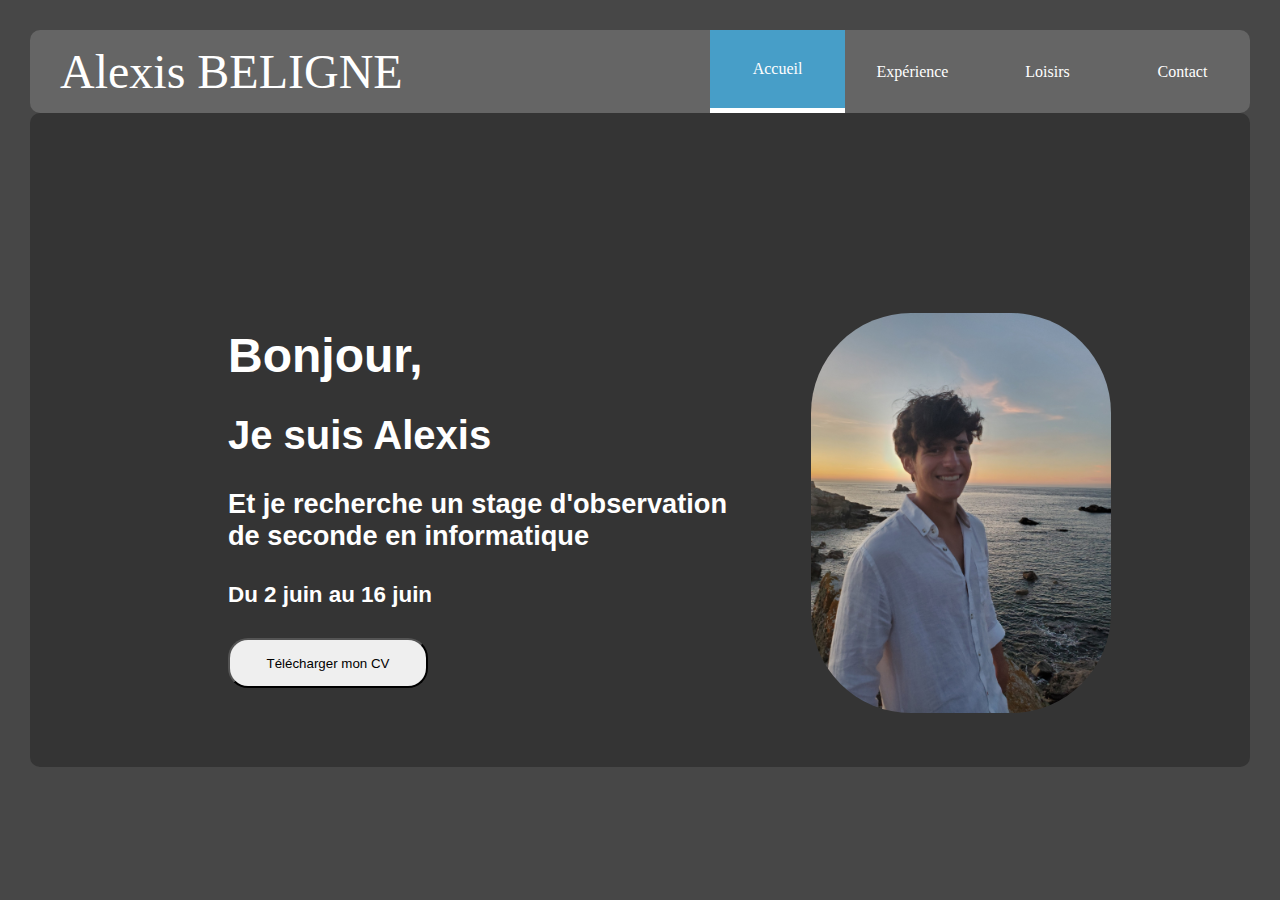
<file: CV copy/CV.html>
<!DOCTYPE html>
<html lang="fr">
<head>
    <meta charset="UTF-8">
    <link rel="stylesheet" href="Style.css">
    <meta name="viewport" content="width=device-width, initial-scale=1.0">
    <title>Alexis BELIGNE</title>
</head>
<body>

    <nav class="navigation">
        <div class="name">Alexis BELIGNE</div>
        <ul class="nav-bar">
            <a href="CV.html"><li id="active">Accueil</li></a>
            <a href="experience.html"><li>Expérience</li></a>
            <a href="loisir.html"><li>Loisirs</li></a>
            <a href="contact.html"><li>Contact</li></a>
        </ul>
    </nav>


    <main>
        <div class="header">
            <h1 class="accueil">Bonjour,</h1>
            <h2>Je suis Alexis</h2>
            <h3>Et je recherche un stage d'observation de seconde en informatique</h3>
            <h4>Du 2 juin au 16 juin</h4>
            <div class="button">
                <a href="test.pdf" download="test.pdf"><button>Télécharger mon CV</button></a>
            </div>
        </div>
        <div class="image">
            <img src="images/image_cv.jpg">
        </div>
        
    </main>





    


</body>
</html>
</file>
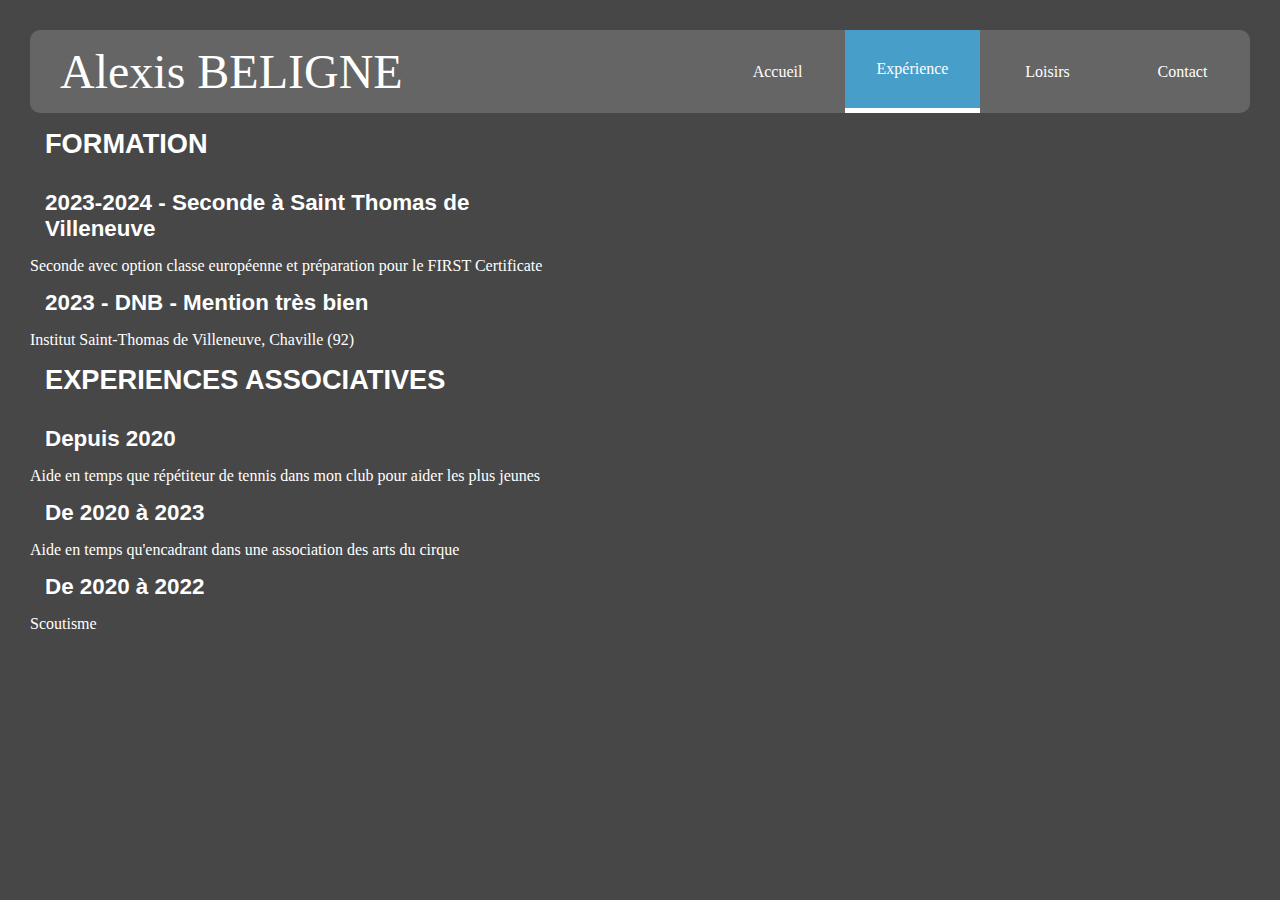
<file: CV copy/experience.html>
<!DOCTYPE html>
<html lang="fr">
<head>
    <meta charset="UTF-8">
    <link rel="stylesheet" href="Style.css">
    <meta name="viewport" content="width=device-width, initial-scale=1.0">
    <title>Alexis BELIGNE</title>
</head>
<body>

    <nav class="navigation">
        <div class="name">Alexis BELIGNE</div>
        <ul class="nav-bar">
            <a href="CV.html"><li>Accueil</li></a>
            <a href="experience.html"><li id="active">Expérience</li></a>
            <a href="loisir.html"><li>Loisirs</li></a>
            <a href="contact.html"><li>Contact</li></a>
        </ul>
    </nav>

    <section>
        <div class="formation">
            <h3>FORMATION</h3>
            <h4>2023-2024 - Seconde à Saint Thomas de Villeneuve</h4>
            <p>Seconde avec option classe européenne et préparation pour le FIRST Certificate</p>
            <h4>2023 - DNB - Mention très bien</h4>
            <p>Institut Saint-Thomas de Villeneuve, Chaville (92)
            </p>
        </div>
        <div class="asso">
            <h3>EXPERIENCES ASSOCIATIVES</h3>
                <h4>Depuis 2020</h4>
                <p>Aide en temps que répétiteur de tennis dans mon club pour aider les plus jeunes</p>
                <h4>De 2020 à 2023</h4>
                <p>Aide en temps qu'encadrant dans une association des arts du cirque</p>
                <h4>De 2020 à 2022</h4>
                <p>Scoutisme</p>
        </div>
    </div>
    </section>


</body>
</html>
</file>
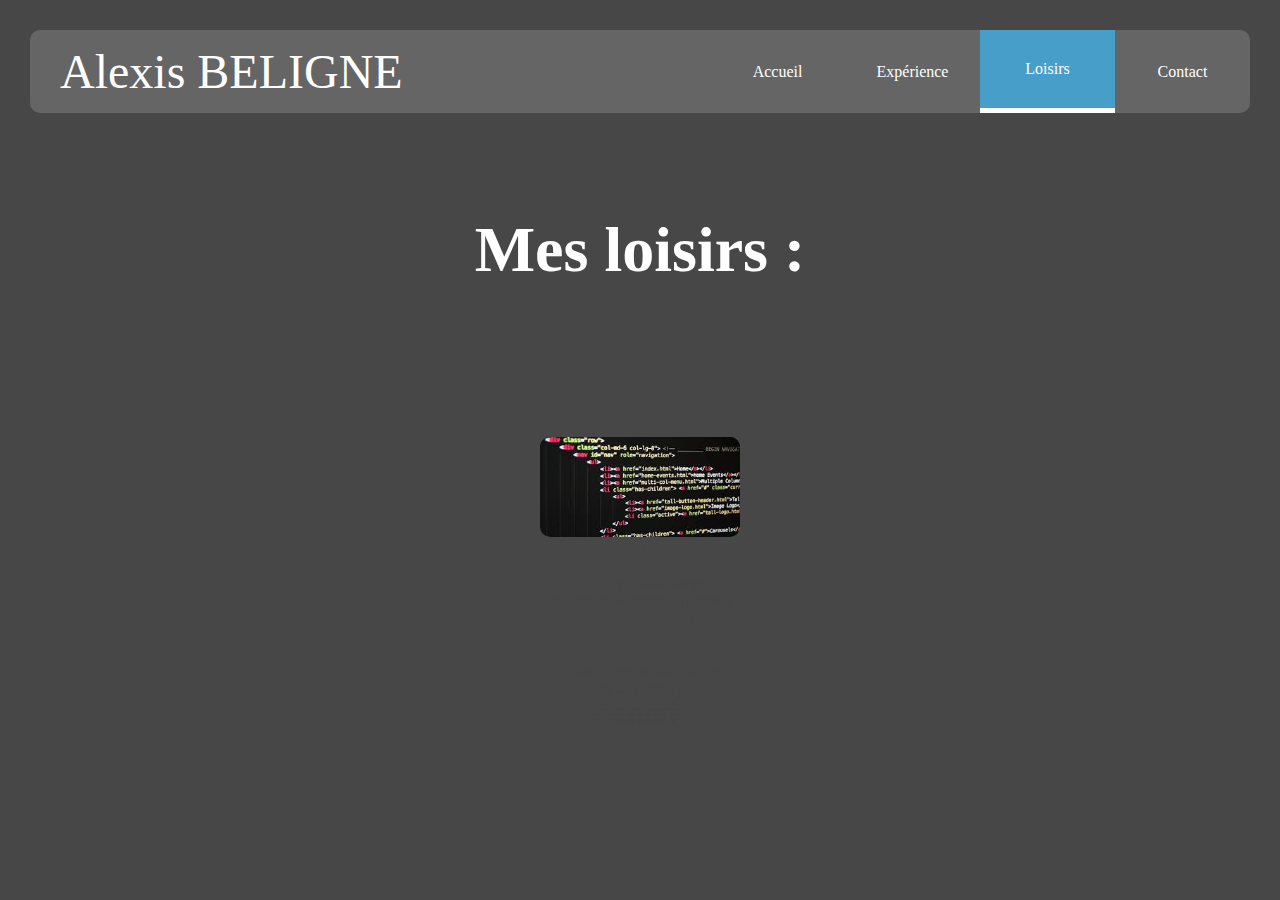
<file: CV copy/loisir.html>
<!DOCTYPE html>
<html lang="fr">
<head>
    <meta charset="UTF-8">
    <link rel="stylesheet" href="Style_loisir copy.css">
    <meta name="viewport" content="width=device-width, initial-scale=1.0">
    <title>Alexis BELIGNE</title>
</head>
<body>
    <script src="js/gm.js"></script>
    <nav class="navigation">
        <div class="name">Alexis BELIGNE</div>
        <ul class="nav-bar">
            <a href="CV.html"><li>Accueil</li></a>
            <a href="experience.html"><li>Expérience</li></a>
            <a href="loisir.html"><li id="active">Loisirs</li></a>
            <a href="contact.html"><li>Contact</li></a>
        </ul>
    </nav>


    <section class="loisir-section">
        <div class="loisir">
            <h3>Mes loisirs :</h3>

        <div class="box">
            <span style="--i:1">
                <div class="box-child">
                    <img src="images/chess.jpeg" alt="chess" class="chess">
                    <div class="box-text">
                        <h4>Echecs</h4>
                        <p>Depuis 2019</p>
                    </div>
                </div>
            </span>
            <span style="--i:2">
                <div class="box-child">
                    <img src="images/tennis.jpeg" alt="tennis" class="tennis">
                    <div class="box-text">
                        <h4>Tennis</h4>
                        <p>Depuis 2013, je joue en compétition et suis classé 30</p>
                    </div>
                </div>
            </span>
            <span style="--i:3">
                <div class="box-child">
                    <img src="images/voyages.jpg" alt="voyages" class="voyages">
                    <div class="box-text">
                        <h4>Voyages</h4>
                        <p>J'aime beaucoup voyager à l'étranger pour découvrir de nouvelles cultures</p>
                    </div>
                </div>
            </span>
            <span style="--i:4">
                <div class="box-child">
                    <img src="images/codage.jpeg" alt="codage" class="codage">
                    <div class="box-text">
                        <h4>Codage</h4>
                        <p>Depuis 2018<br>Différents langages : HTML, CSS, JavaScript et Python</p>
                    </div>
                </div>
            </span>
        </div>
        </div>

    </section>

</body>


</html>
</file>
<file: CV copy/Style.css>
/*Debut général*/
*{
    margin: 0;
    list-style: none;
    text-decoration: none;
}

body{
    margin: 30px;
    height: 85vh;
    background-color : rgb(71, 71, 71);
    background-size : cover;    
    font-family : calibri ;
    color: white;
}
::-webkit-scrollbar{
    width: 10px;
    height: 200px;
}
::-webkit-scrollbar-track{
    background-color: #e7e6e6;
}
::-webkit-scrollbar-thumb{
    background: #479ec8;
    border-radius: 10px;
}
a{color: white;}


/*Fin général*/


/*Debut de navigation*/
.navigation{
    display: flex;
    justify-content: space-between;
    background-color: rgb(101, 101, 101);
    text-align: center;
    border-radius: 10px;
}
.nav-bar{
    display: flex;
    flex-direction: row;
    text-align: center;
    align-items: center;
    
}
.nav-bar li{
    padding: 30px;
    width: 75px;
}
.nav-bar #active{
    background-color: #479ec8;
    border-bottom: white 5px solid;
}
.nav-bar .last {
    border-top-right-radius: 10px;
    border-bottom-right-radius: 10px;
}
.name{
    display: flex;
    align-items: center;
    text-align: center;
    padding: 0;
    margin-left: 30px;
    font-size: 3em;
}
.navigation li,.name:hover{cursor: pointer;}
/*Fin de navigation*/



/*Debut principal*/
main{
    padding: 200px 15% 50px 15%;
    display: flex;
    flex-direction: row;
    background-color: rgb(52, 52, 52);
    border-radius: 10px;
}
.header{
    width: 70%;

}
h1, h2, h3, h4{padding: 15px;font-family: 'Gill Sans', 'Gill Sans MT', Calibri, 'Trebuchet MS', sans-serif; width: 500px;}
h1{font-size: 3em;}
h2{font-size: 2.5em;}
h3{font-size: 1.7em;}
h4{font-size: 1.4em;}
.image{
    width: 30%;
    text-align: center;
}
img{
    height: 400px;
    border-radius: 100px;

}
.button{padding: 15px;}
button:hover {cursor: pointer;}
button{
    width: 200px;
    height: 50px;
    border-radius: 20px;
}
/*Fin principal*/
</file>
<file: CV copy/Style_loisir copy.css>
/*Debut général*/
*{
    margin: 0;
    list-style: none;
    text-decoration: none;
}

body{
    margin: 30px 30px 0 30px;
    height: 90vh;
    background-color : rgb(71, 71, 71);
    background-size : cover;    
    font-family : calibri ;
    color: white;
}
::-webkit-scrollbar{
    display: none;
}
::-webkit-scrollbar-track{
    background-color: #e7e6e6;
}
::-webkit-scrollbar-thumb{
    background: #479ec8;
    border-radius: 10px;
}
a{color: white;}


/*Fin général*/


/*Debut de navigation*/
h4, p{color:rgb(71, 71, 71) ;}
.navigation{
    display: flex;
    justify-content: space-between;
    background-color: rgb(101, 101, 101);
    text-align: center;
    border-radius: 10px;
}
.nav-bar{
    display: flex;
    flex-direction: row;
    text-align: center;
    align-items: center;
    
}
.nav-bar li{
    padding: 30px;
    width: 75px;
}
.nav-bar #active{
    background-color: #479ec8;
    border-bottom: white 5px solid;
}
.nav-bar .last {
    border-top-right-radius: 10px;
    border-bottom-right-radius: 10px;
}
.name{
    display: flex;
    align-items: center;
    text-align: center;
    padding: 0;
    margin-left: 30px;
    font-size: 3em;
}
.navigation li,.name:hover{cursor: pointer;}
/*Fin de navigation*/



/*Debut du loisir*/

.loisir-section{
    display: flex;
    text-align: center;
    flex-direction: column;
    align-items: center;
    height: 50%;
}
.loisir{
    display: flex;
    text-align: center;
    flex-direction: column;
    align-items: center;
}
.loisir-section h3{
    font-size: 4em;
    margin: 100px 0 150px 0;
}

.box {
    position: relative;
    width: 200px;
    height: 200px;
    transform-style: preserve-3d;
    animation: animate 35s linear infinite;
}
@keyframes animate{
    0%{
        transform: perspective(1500px) rotateY(0deg);
    }
    100%{
        transform: perspective(1500px) rotateY(360deg);
    }
}
.box span{
    position: absolute;
    top: 0;
    left: 0;
    width: 100%;
    height: 100%;
    transform-origin: center;
    transform-style: preserve-3d;
    transform: rotateY(calc(var(--i)*90deg)) translateZ(300px);
    -webkit-box-reflect: below 0px linear-gradient(transparent,transparent, #0004);
}
.box span .box-child {
    position: absolute;
    top: 0;
    left: 0;
    width: 100%;
    height: 100%;
    object-fit: cover;
    border-radius: 10px;
}
.box-child{
    display: flex;
    flex-direction: column;
}
.box span .box-child img {
    position: absolute;
    top: 0;
    left: 0;
    width: 100%;
    height: 50%;
    object-fit: cover;
    border-radius: 10px;
}
.box span .box-child .box-text {
    position: absolute;
    top: 50%;
    left: 0;
    width: 100%;
    height: 50%;
}

.box .box-child:hover{
    cursor: pointer;
    background-color: white;
}

h4{font-size: 2em;}
/*Fin du loisir*/
</file>
